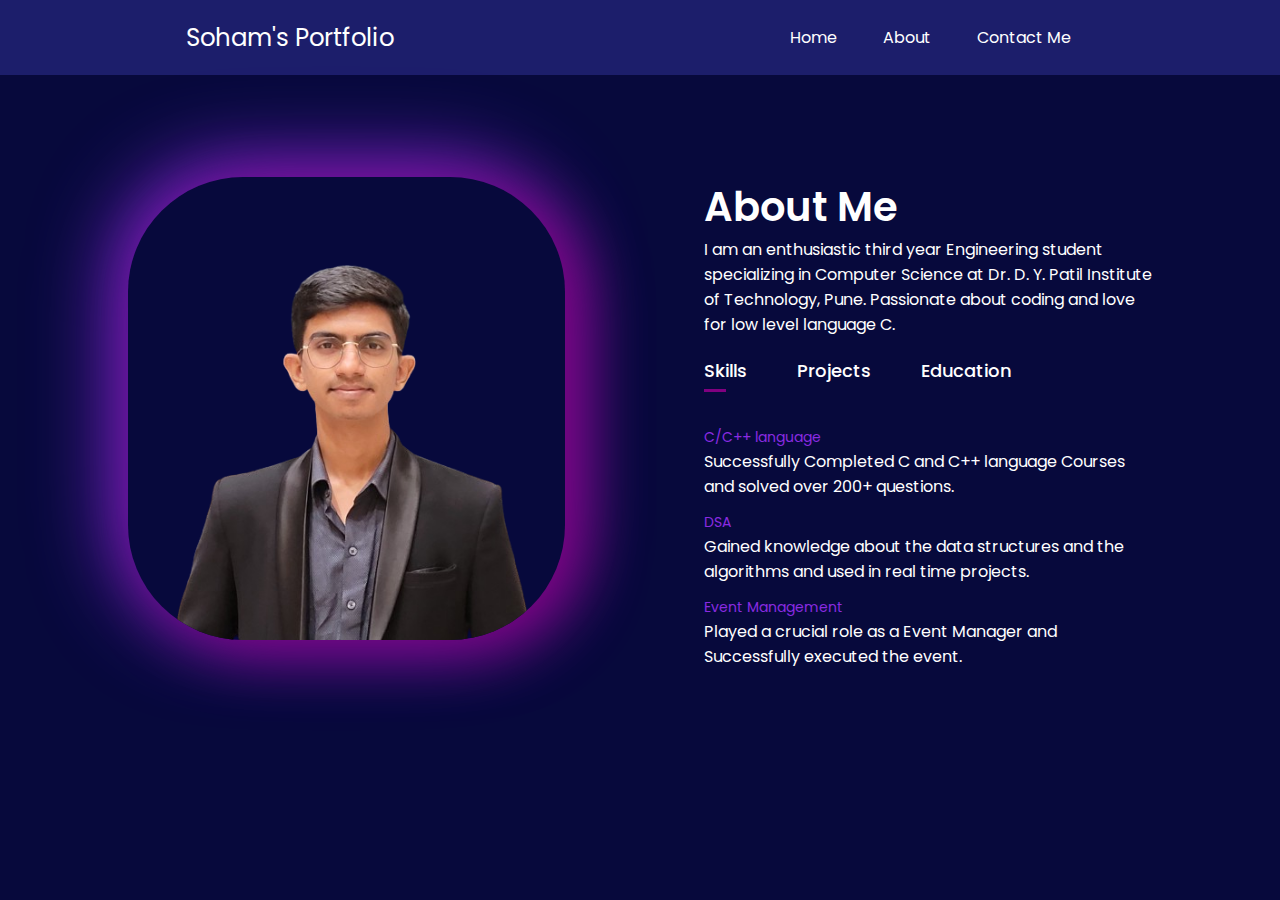
<file: about.html>
<!DOCTYPE html>
<html lang="en">

<head>
    <meta charset="UTF-8">
    <meta name="viewport" content="width=device-width, initial-scale=1.0">
    <title>Soham Portfolio</title>
    <link href="https://fonts.googleapis.com/css2?family=Poppins:wght@400;600;700&display=swap" rel="stylesheet">

</head>
<link rel="stylesheet" href="styles.css">

<body>
    <header>
        <nav>
            <div class="left">Soham's Portfolio</div>
            <div class="right">
                <ul>
                    <li><a href="index.html">Home</a></li>
                    <li><a href="about.html">About</a></li>
                    <li><a href="contact.html">Contact Me</a></li>
                </ul>
            </div>
        </nav>
    </header>
    <!--------------------------------second_section-------------------------------->
    <section class="aboutfirstSection" style="
        justify-content: space-evenly;
    margin: 102px 0px 0px;
">
        <div class="aboutleftSection">
            <img src="Soham2.png" alt="">
        </div>
        <div class="aboutrightSection">
            <h1 style="font-size: 40px; font-weight: 600; ">About Me</h1>
            <p>I am an enthusiastic third year Engineering student specializing in Computer Science at Dr. D. Y. Patil
                Institute of
                Technology, Pune. Passionate about coding and love for low level language C.</p>

            <div class="tab-titles">
                <p class="tab-links active-link" onclick="opentab('skills')">Skills</p>
                <p class="tab-links" onclick="opentab('projects')">Projects</p>
                <p class="tab-links" onclick="opentab('education')">Education</p>
            </div>
            <div class="tab-contents active-tab" id="skills">
                <ul>
                    <li><span>C/C++ language</span><br>Successfully Completed C and C++ language Courses and solved over
                        200+ questions.
                    </li>

                    <li><span>DSA</span><br>Gained knowledge about the data structures and the algorithms and used in
                        real time projects.
                    </li>

                    <li><span>Event Management</span><br>Played a crucial role as a Event Manager and Successfully
                        executed the event.
                    </li>
                </ul>
            </div>

            <div class="tab-contents" id="projects">
                <ul>
                    <li><span>ATM System Project</span><br>Coded a ATM system project in C language using double
                        pointers and dynamic memory allocation.
                    </li>

                    <li><span>Computer Engineering Website</span><br>Built a website for helping second year computer
                        engineering
                        students get resources at one place. Used by thousands of
                        students.
                    </li>

                    <li><span>Sign Language Recognition</span><br>A PBL project using python and Machine Learning.
                    </li>
                </ul>
            </div>

            <div class="tab-contents" id="education">
                <ul>
                    <li><span>Bachelor of Engineering</span><br>SPPU (Completing in 2026) <br>SGPA : <br> First Year :
                        7.77 <br> Second Year : 9.05
                    </li>

                    <li><span>High School and Junior
                            College</span><br>12th Grade : Priyadarshani Public School <br> Percentage : 76.83 <br>
                        <br>10th Grade : Sacred Heart Convent High School <br>Percentage : 85.40
                    </li>
                </ul>
            </div>


        </div>
    </section>

    <!------------------------------------footer------------------------------------------
    <footer>
        <div class="footer">
            <div class="footer-first">
                <h3>Soham's Developer Portfolio</h3>
            </div>
            <div class="footer-second">
                <ul>
                    <li><a href="https://www.linkedin.com/in/soham-gadekar-009460257/">LinkedIn</a></li>
                    <li><a href="https://leetcode.com/u/user1934QN/">LeetCode</a></li>
                </ul>
            </div>
            <div class="footer-third">
                <ul>
                    <li><a href="https://github.com/SOHAM-3456">GitHub</a></li>
                    <li><a href="https://www.hackerrank.com/profile/sohamg_3456">HackerRank</a></li>
                </ul>
            </div>
        </div>
        <div class="footer-rights">
            Copyright &#169; www.sohamsportfolio.com | All rights reserved
        </div>
    </footer>
--->
    <script>

        var tablinks = document.getElementsByClassName("tab-links");
        var tabcontents = document.getElementsByClassName("tab-contents");
        function opentab(tabname) {
            for (tablink of tablinks) {
                tablink.classList.remove("active-link");
            }
            for (tabcontent of tabcontents) {
                tabcontent.classList.remove("active-tab");
            }
            event.currentTarget.classList.add("active-link");
            document.getElementById(tabname).classList.add("active-tab");
        }

    </script>
</body>

</html>
</file>
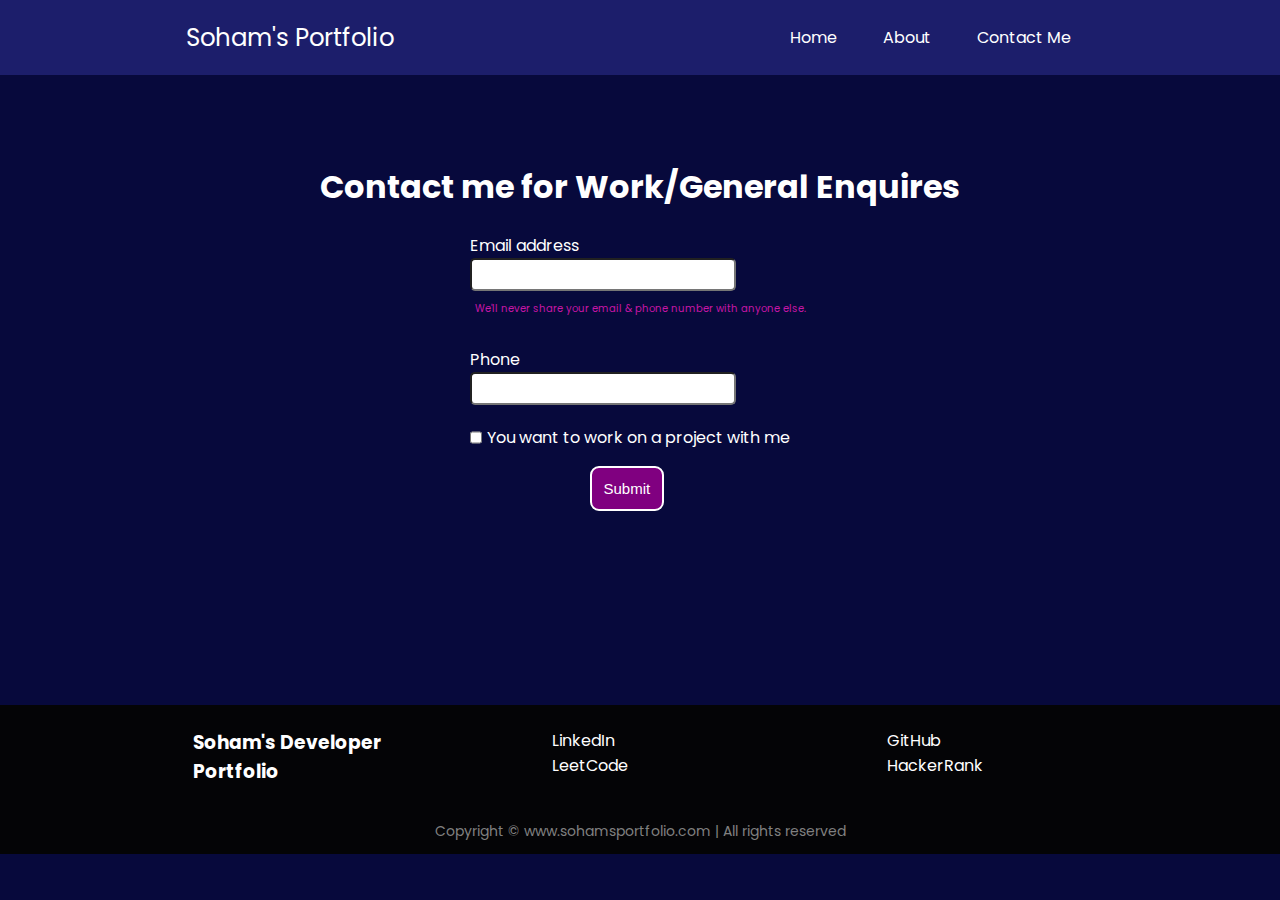
<file: contact.html>
<!DOCTYPE html>
<html lang="en">

<head>
    <meta charset="UTF-8">
    <meta name="viewport" content="width=device-width, initial-scale=1.0">
    <title>Soham Portfolio</title>
    <link href="https://fonts.googleapis.com/css2?family=Poppins:wght@400;600;700&display=swap" rel="stylesheet">

</head>
<link rel="stylesheet" href="styles.css">

<body>
    <header>
        <nav>
            <div class="left">Soham's Portfolio</div>
            <div class="right">
                <ul>
                    <li><a href="index.html">Home</a></li>
                    <li><a href="about.html">About</a></li>
                    <li><a href="contact.html">Contact Me</a></li>
                </ul>
            </div>
        </nav>
        <div class="main">
            <div class="contactform">
                <h1>Contact me for Work/General Enquires</h1>
                <form name="submit-to-google-sheet" style="
    display: flex;
    justify-content: space-around;
    flex-direction: column;
    flex-wrap: wrap;
    align-content: space-around;
    justify-content: space-evenly;
    align-items: flex-start;
">
                    <div class="mb-3">
                        <label for="clientemail" class="form-label">Email address</label>
                        <input type="email" name="Email" class="form-control" id="clientemail"
                            aria-describedby="emailHelp" style="
                        width: 20vw;
                        border-radius: 5px;
                        font-size: 20px;
                        ">
                        <div id="emailHelp" class="form-text">We'll never share your email & phone number with anyone
                            else.</div>
                    </div>
                    <div class="mb-3">
                        <label for="clientphone" class="form-label">Phone</label>
                        <input type="tel" name="Phone" class="form-control" id="clientphone" style="
                        width: 20vw;
                        border-radius: 5px;
                        font-size: 20px;
                        ">
                    </div>
                    <div class="form-check">
                        <input type="checkbox" class="form-check-input" id="isclient">
                        <label class="form-check-label" for="isclient">You want to work on a project with me</label>
                    </div>
                    <button type="submit" class="btn-btn-primary" style="
    margin: 6px 120px;
">Submit</button>
                </form>
                <span id="msg"></span>
            </div>
        </div>
    </header>
    <section class="contactsecondSection">

    </section>
    <footer>
        <div class="footer">
            <div class="footer-first">
                <h3>Soham's Developer Portfolio</h3>
            </div>
            <div class="footer-second">
                <ul>
                    <li><a href="https://www.linkedin.com/in/soham-gadekar-009460257/">LinkedIn</a></li>
                    <li><a href="https://leetcode.com/u/user1934QN/">LeetCode</a></li>
                </ul>
            </div>
            <div class="footer-third">
                <ul>
                    <li><a href="https://github.com/SOHAM-3456">GitHub</a></li>
                    <li><a href="https://www.hackerrank.com/profile/sohamg_3456">HackerRank</a></li>
                </ul>
            </div>
        </div>
        <div class="footer-rights">
            Copyright &#169; www.sohamsportfolio.com | All rights reserved
        </div>
    </footer>
    <script>
        const scriptURL = 'https://script.google.com/macros/s/AKfycbxAmmiGU78iMFMlI4saVxD8vQRpvdnetu2OBCft0me8gc7gKHhJ2HpoM0ENBENvZPDL/exec'
        const form = document.forms['submit-to-google-sheet']
        const msg = document.getElementById("msg")

        form.addEventListener('submit', e => {
            e.preventDefault()
            fetch(scriptURL, { method: 'POST', body: new FormData(form) })
                .then(response => {
                    msg.innerHTML = "Message sent successfully"
                    setTimeout(() => {
                         msg.innerHTML = ""
                    }, 2000);
                    form.reset()
                })
                .catch(error => console.error('Error!', error.message))
        })
    </script>
</body>
</html>
</file>
<file: styles.css>
* {
    margin: 0;
    padding: 0;
}

body {
    background-color: rgb(7, 9, 60);
    color: white;
    font-family: 'Poppins', sans-serif;
}

nav {
    display: flex;
    justify-content: space-around;
    align-items: center;
    height: 75px;
    background-color: rgb(28, 30, 107);
}


nav ul {
    display: flex;
    justify-content: center;
}

nav ul li {
    list-style: none;
    margin: 0 23px;
}

nav ul li a {
    text-decoration: none;
    color: white;
}

nav ul li a:hover {
    color: rgb(113, 113, 207);
    font-size: 1.04rem;
}


.left {
    font-size: 1.53rem;
}

.firstSection {
    display: flex;
    justify-content: space-around;
    align-items: center;
    margin: 140px 0;
}

.firstSection>div {
    width: 35%;
}

.leftSection {
    font-size: 3rem;
    margin: 20px 0;
}

.leftSection .button .btn a {
    text-decoration: none;
    color: white;
    list-style: none
}

.rightSection img {
     width: 437px;
    height: 463px;
    border-radius: 115px;
    background: rgb(7, 9, 60);
    box-shadow: 20px 10px 60px purple, -10px -10px 84px blueviolet;
}

.purple {
    color: blueviolet;
}

#element {
    color: blueviolet;
}

.secondSection {
    max-width: 80vw;
    margin: auto;
    height: 99vh;
}


.contactsecondSection {
    height: 22vh;
}

main hr {
    border: 0;
    background-color: #9c97f1;
    height: 1.2px;
    margin: 40px 84px;
}

.secondSection h1 {
    font-size: 1.9rem;
}

.text-gray {
    color: gray;
}

.secondSection .box {
    background: white;
    width: 80vw;
    height: 2px;
    margin: 79px 0;
    display: flex;
}

.secondSection .vertical {
    height: 93px;
    width: 1px;
    background-color: white;
    margin: 0 138px;
}

.image-top {
    width: 82px;
    position: relative;
    top: -51px;
    left: -37px;
}

.vertical-title {
    position: relative;
    top: 50px;
    left: -51px;
    width: 150px;
}

.vertical-desc {
    position: relative;
    top: 62px;
    left: -84px;
    color: gray;
    width: 220px;
    font-size: 12px;
}

footer {
    background-color: rgb(4, 4, 6);
}

.footer {
    display: flex;
    padding: 23px 80px;
    justify-content: space-evenly;
}

.footer ul {
    list-style: none;
}

.footer>div {
    width: 223px;
}

footer .footer-rights {
    text-align: center;
    color: gray;
    padding: 12px 0;
    font-size: 14px;
}

.footer-second ul {
    list-style: none;
    margin: 0 23px;
}

.footer-second ul a {
    text-decoration: none;
    color: white;
}

.footer ul li a:hover {
    color: rgb(113, 113, 207);
    font-size: 1.04rem;
}

.footer-third ul {
    list-style: none;
    margin: 0 23px;
}

.footer-third ul a {
    text-decoration: none;
    color: white;
}

.footer ul li a:hover {
    color: rgb(113, 113, 207);
    font-size: 1.04rem;
}

.leftSection .btn {
    padding: 12px;
    background-color: purple;
    color: white;
    border: 2px solid white;
    border-radius: 6px;
    font-size: 20px;
    cursor: pointer;
}

.contactform {
    padding: 0 30px;
    padding-top: 76px;
}

.contactform h1 {
    text-align: center;
    padding: 12px 0;
}

.contactform form div {
    padding: 10px 0;
    display: flex;
    flex-direction: column;
}

.contactform .form-check {
    flex-direction: row;
}

.contactform form div input {
    width: 1vw;
    border-radius: 5px;
    margin: 0px 5px 0 0;
    padding: 3px;
}

#emailHelp {
    font-size: 10px;
    color: #c716a6;
    margin: 0 5px;
}

#form-check {
    flex-direction: row;
}

#form-check input {
    width: 30px;
    margin: 3px 0;
}

.contactform button {
    padding: 12px;
    background-color: purple;
    color: white;
    border: 2px solid white;
    border-radius: 9px;
    font-size: 15px;
    cursor: pointer;
}

.contactform button:hover{
        background-color: white;
        color: purple;
        border: 2px solid purple;
}


/*--------------------------------second_section--------------------------------*/


.aboutfirstSection {
    display: flex;
    justify-content: space-around;
}

.aboutleftSection img {
     width: 437px;
    height: 463px;
    border-radius: 115px;
    background: rgb(7, 9, 60);
    box-shadow: 20px 10px 60px purple, -10px -10px 84px blueviolet;
}

.aboutfirstSection>div {
    width: 35%;
}

.tab-titles{
    display: flex;
    margin: 20px 0 40px;

}

.tab-links{
    margin-right: 50px;
    font-size: 18px;
    font-weight: 500;
    position: relative;
    cursor: pointer
    
}

.tab-links::after{
    content: '';
    width: 0;
    height: 3px;
    background: purple;
    position: absolute;
    left: 0;
    bottom: -8px;
    transition: 0.5s;
}

.tab-links.active-link::after{
    width: 50%;
}

.tab-contents ul li{
    list-style: none;
    margin: 10px 0;
}

.tab-contents ul li span{
    color: blueviolet;
    font-size: 14px;
}

.tab-contents{
    display: none;
}

.tab-contents.active-tab{
    display: block;
}

#msg{
    color: #61b752;
    margin-top: -10px;
    display: block;
}


@media only screen and (max-width: 600px){

}
</file>
